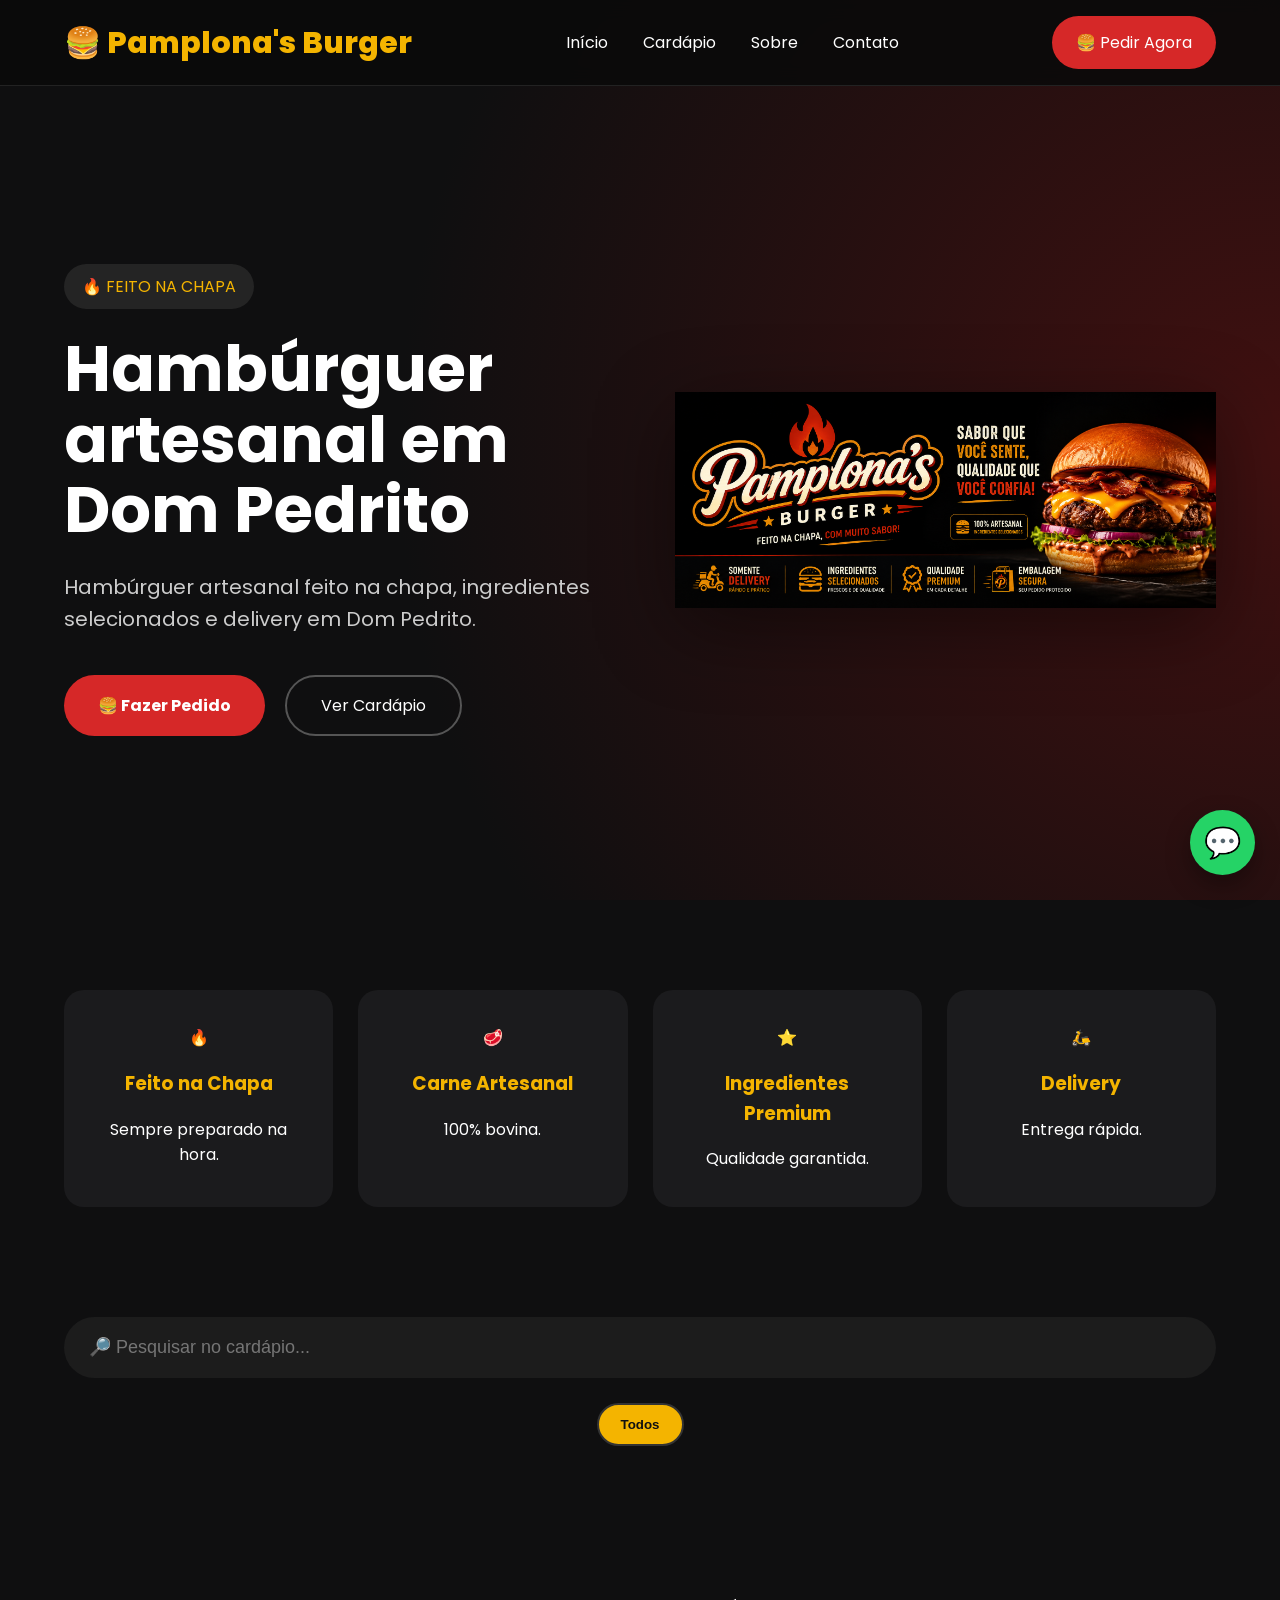
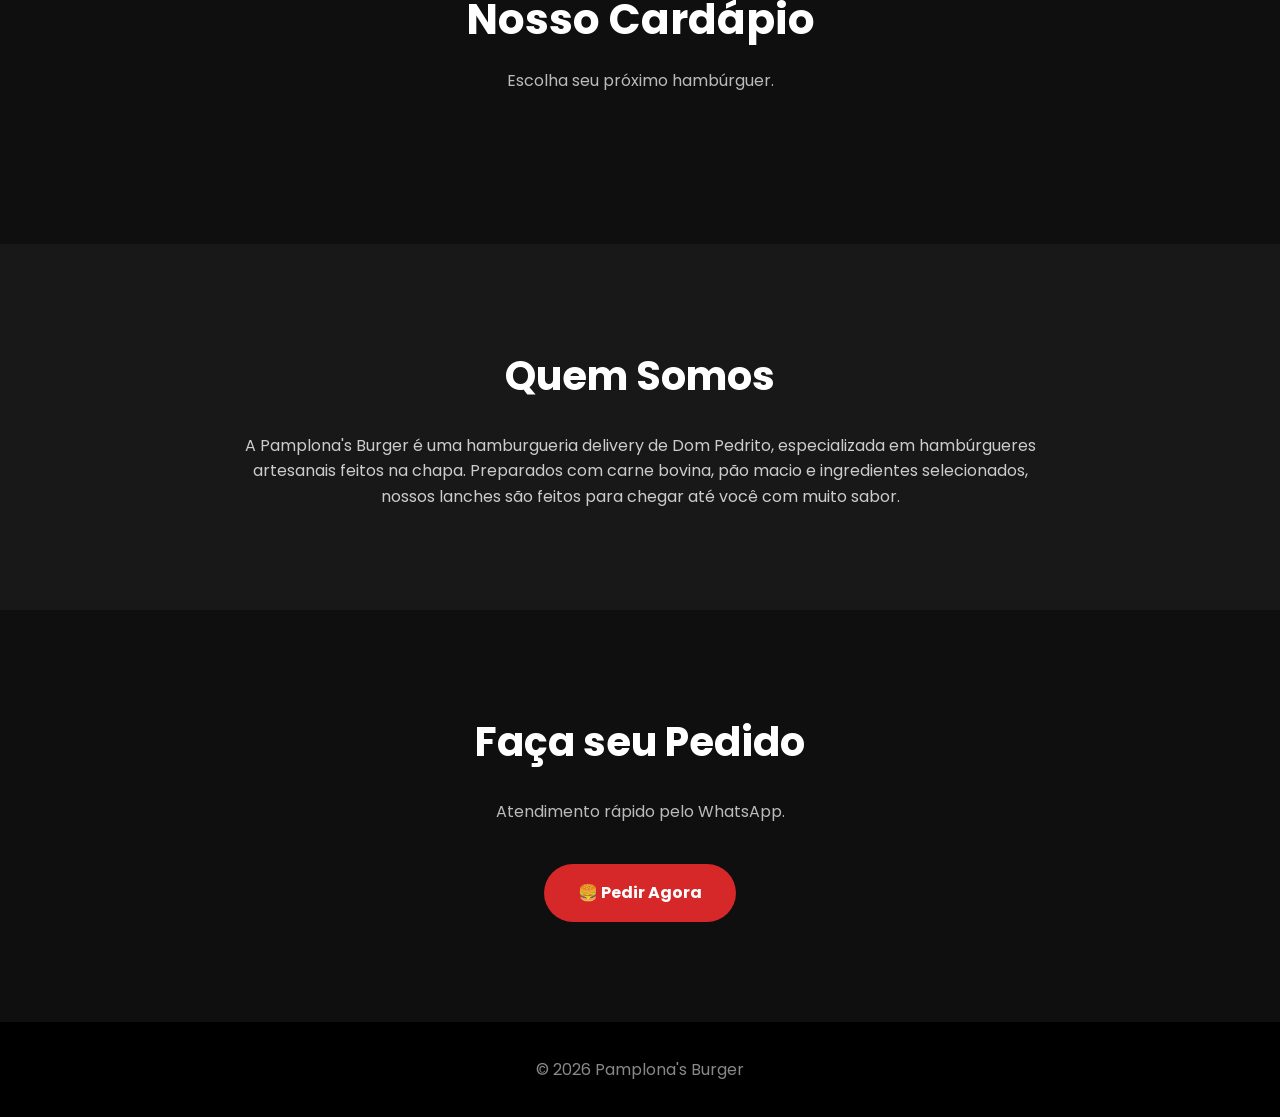
<file: index.html>
<!DOCTYPE html>
<html lang="pt-BR">

<head>

    <meta charset="UTF-8">
    <meta name="viewport" content="width=device-width, initial-scale=1.0">

    <title>Pamplona's Burger | Hambúrguer em Dom Pedrito</title>

    <meta name="description"
    content="Pamplona's Burger: hambúrguer artesanal feito na chapa em Dom Pedrito. Lanches, hambúrgueres e delivery com muito sabor. Faça seu pedido pelo WhatsApp.">

    <meta name="keywords"
    content="hambúrguer em Dom Pedrito, hamburgueria em Dom Pedrito, lanche em Dom Pedrito, delivery em Dom Pedrito, hambúrguer artesanal Dom Pedrito, lanche delivery Dom Pedrito">
    <link rel="stylesheet" href="css/style.css">
    <link rel="stylesheet" href="css/responsive.css">

    <link rel="preconnect" href="https://fonts.googleapis.com">
    <link rel="preconnect" href="https://fonts.gstatic.com" crossorigin>

    <link href="https://fonts.googleapis.com/css2?family=Poppins:wght@300;400;500;600;700;800&display=swap"
        rel="stylesheet">
    <link rel="canonical"
      href="https://pamplonas-burger.pamplonahamburger.workers.dev/">

<meta property="og:type" content="website">

<meta property="og:title"
      content="Pamplona's Burger | Hambúrguer em Dom Pedrito">

<meta property="og:description"
      content="Hambúrguer artesanal feito na chapa em Dom Pedrito. Peça seu lanche pelo WhatsApp.">

<meta property="og:url"
      content="https://pamplonas-burger.pamplonahamburger.workers.dev/">

<meta property="og:locale" content="pt_BR">

<script type="application/ld+json">
{
  "@context": "https://schema.org",
  "@type": "Restaurant",
  "@id": "https://pamplonas-burger.pamplonahamburger.workers.dev/#restaurant",
  "name": "Pamplona's Burger",
  "url": "https://pamplonas-burger.pamplonahamburger.workers.dev/",
  "telephone": "+55 53 99920-4707",
  "servesCuisine": [
    "Hambúrguer",
    "Lanches"
  ],
  "description": "Hambúrguer artesanal feito na chapa em Dom Pedrito, com delivery.",
  "areaServed": {
    "@type": "City",
    "name": "Dom Pedrito",
    "containedInPlace": {
      "@type": "State",
      "name": "Rio Grande do Sul"
    },
    "containedInCountry": {
      "@type": "Country",
      "name": "Brasil"
    }
  },
  "priceRange": "$$",
  "sameAs": []
}
</script>
</head>

<body>

<header>

    <div class="container header-content">

        <div class="logo">

            🍔 Pamplona's Burger

        </div>

        <nav>

            <a href="#">Início</a>

            <a href="#cardapio">Cardápio</a>

            <a href="#sobre">Sobre</a>

            <a href="#contato">Contato</a>

        </nav>

    
    <a
    class="btn-header"
    data-whatsapp="Olá! Quero fazer um pedido na Pamplona's Burger.">

    🍔 Pedir Agora

</a>
    </div>

</header>


<section class="hero">

    <div class="container hero-grid">

        <div class="hero-text">

            <span class="tag">

                🔥 FEITO NA CHAPA

            </span>

            <h1>
                Hambúrguer artesanal em Dom Pedrito
            </h1>

            <p>
                Hambúrguer artesanal feito na chapa, ingredientes selecionados
                e delivery em Dom Pedrito.
            </p>

            <div class="hero-buttons">

    <a
        class="btn-primary"
        data-whatsapp="Olá! Quero fazer um pedido na Pamplona's Burger.">

        🍔 Fazer Pedido

    </a>

    <a
        class="btn-secondary"
        href="#cardapio">

        Ver Cardápio

    </a>

</div>

        </div>

        <div class="hero-image">

            <img
            src="assets/images/banner.png"
            alt="Hambúrguer">

        </div>

    </div>

</section>


<section class="features">

    <div class="container cards">

        <div class="card">

            🔥

            <h3>Feito na Chapa</h3>

            <p>Sempre preparado na hora.</p>

        </div>

        <div class="card">

            🥩

            <h3>Carne Artesanal</h3>

            <p>100% bovina.</p>

        </div>

        <div class="card">

            ⭐

            <h3>Ingredientes Premium</h3>

            <p>Qualidade garantida.</p>

        </div>

        <div class="card">

            🛵

            <h3>Delivery</h3>

            <p>Entrega rápida.</p>

        </div>

    </div>

</section>


<section class="search-area">

    <div class="container">

        <input
            id="pesquisa"
            type="text"
            placeholder="🔎 Pesquisar no cardápio...">

        <div id="filtros" class="filtros"></div>

    </div>

</section>


<section id="cardapio" class="menu">

    <div class="container">

        <h2>

            Nosso Cardápio

        </h2>

        <p class="subtitle">

            Escolha seu próximo hambúrguer.

        </p>

        <div id="listaProdutos">

        </div>

    </div>

</section>


<section id="sobre" class="about">

    <div class="container">

        <h2>

            Quem Somos

        </h2>

        <p>

    A Pamplona's Burger é uma hamburgueria delivery de Dom Pedrito,
    especializada em hambúrgueres artesanais feitos na chapa.
    Preparados com carne bovina, pão macio e ingredientes selecionados,
    nossos lanches são feitos para chegar até você com muito sabor.

        </p>

    </div>

</section>


<section id="contato" class="contact">

    <div class="container">

        <h2>

            Faça seu Pedido

        </h2>

        <p>

            Atendimento rápido pelo WhatsApp.

        </p>

        <a
    class="btn-primary"
    data-whatsapp="Olá! Quero fazer um pedido na Pamplona's Burger.">

    🍔 Pedir Agora

</a>
    </div>

</section>


<footer>

    <div class="container">

        © 2026 Pamplona's Burger

    </div>

</footer>


<a
class="whatsapp-float"
data-whatsapp="Olá! Quero fazer um pedido na Pamplona's Burger.">

💬
</a>

<script src="js/config.js"></script>
<script src="js/api.js"></script>
<script src="js/script.js"></script>
<script src="js/cardapio.js"></script>

</body>
</html>
</file>
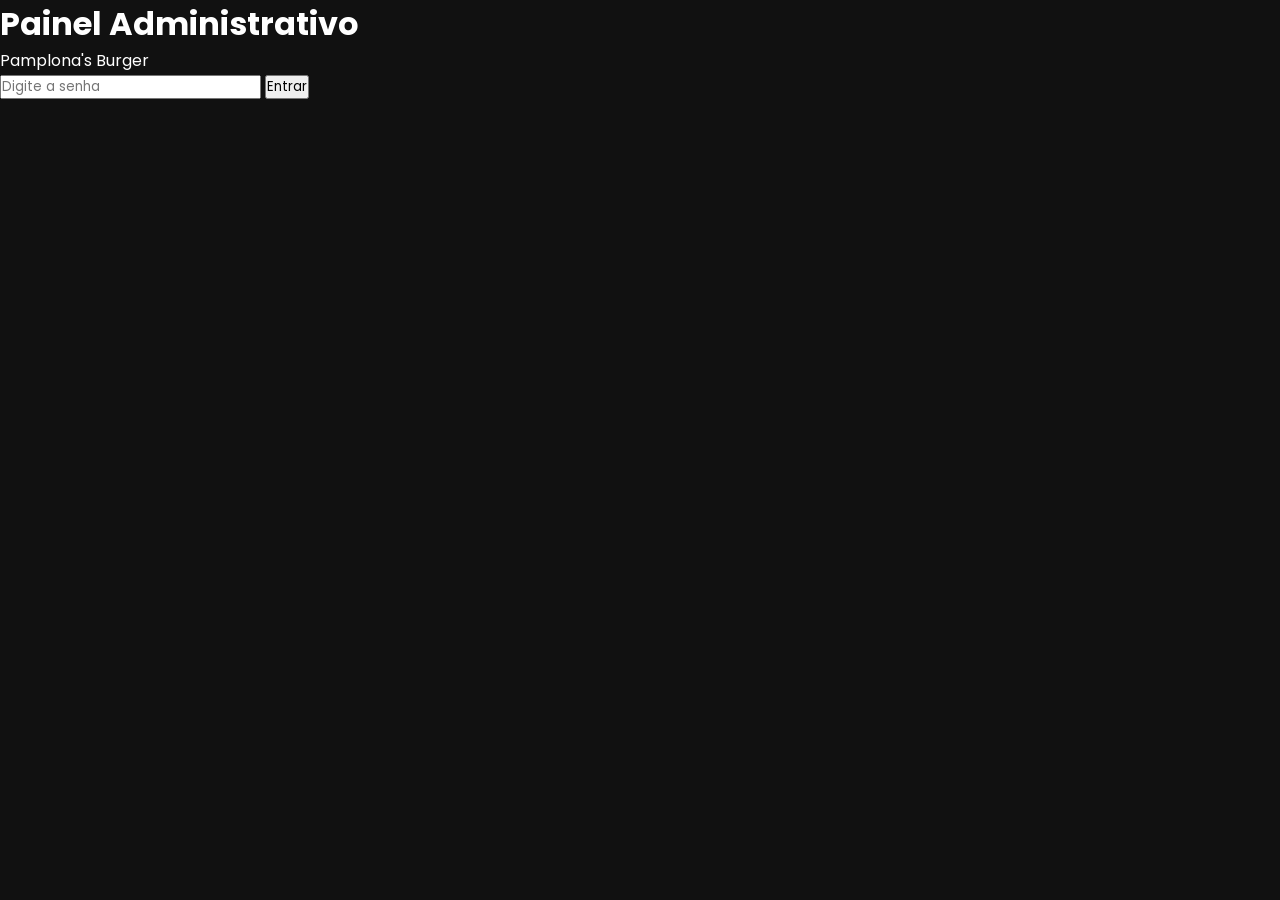
<file: admin.html>
<!DOCTYPE html>
<html lang="pt-BR">

<head>

    <meta charset="UTF-8">
    <meta name="viewport" content="width=device-width, initial-scale=1.0">

    <title>Painel Administrativo</title>

    <link rel="stylesheet" href="css/admin.css">

    <link rel="preconnect" href="https://fonts.googleapis.com">
    <link rel="preconnect" href="https://fonts.gstatic.com" crossorigin>

    <link href="https://fonts.googleapis.com/css2?family=Poppins:wght@300;400;500;600;700;800&display=swap" rel="stylesheet">

</head>

<body>

    <div class="login-box">

        <h1>Painel Administrativo</h1>

        <p>Pamplona's Burger</p>

        <form id="loginForm">

            <input
                type="password"
                id="senha"
                name="senha"
                placeholder="Digite a senha"
                autocomplete="current-password"
                required>

            <button type="submit">

                Entrar

            </button>

        </form>

        <span id="erro"></span>

    </div>

    <script src="js/admin.js"></script>

</body>

</html>
</file>
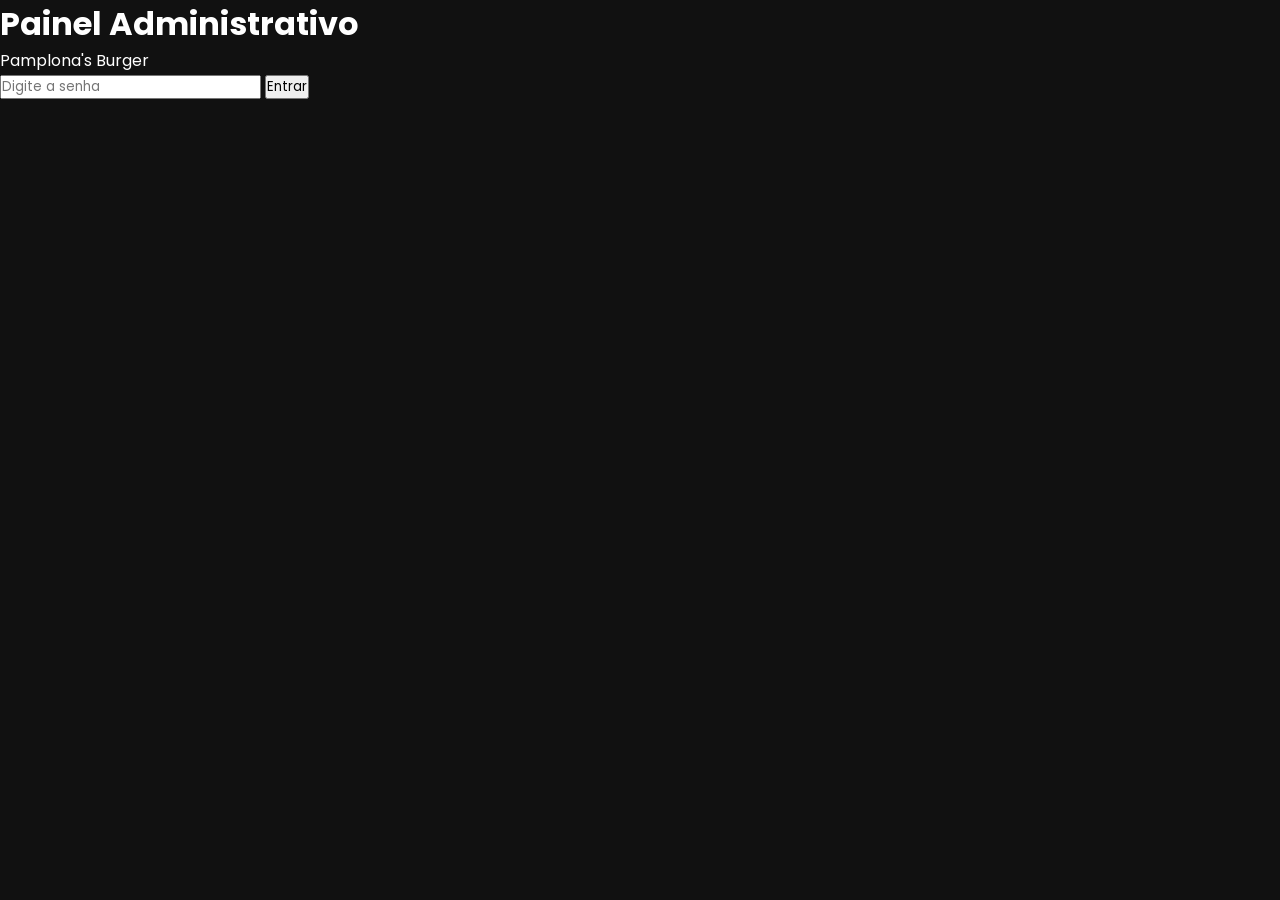
<file: dashboard.html>
<!DOCTYPE html>
<html lang="pt-BR">

<head>

<meta charset="UTF-8">
<meta name="viewport" content="width=device-width, initial-scale=1">

<title>Painel Administrativo</title>

<link rel="stylesheet" href="css/admin.css">

<link rel="preconnect" href="https://fonts.googleapis.com">
<link rel="preconnect" href="https://fonts.gstatic.com" crossorigin>

<link href="https://fonts.googleapis.com/css2?family=Poppins:wght@300;400;500;600;700;800&display=swap" rel="stylesheet">

</head>

<body>

<header class="topo">

    <h1>🍔 Painel Pamplona's Burger</h1>

    <button id="novoProduto">

        + Novo Produto

    </button>

</header>

<main class="conteudo">

    <table>

        <thead>

            <tr>

                <th>Imagem</th>

                <th>Nome</th>

                <th>Categoria</th>

                <th>Preço</th>

                <th>Disponível</th>

                <th>Destaque</th>

                <th>Ações</th>

            </tr>

        </thead>

        <tbody id="listaProdutos">

        </tbody>

    </table>

</main>

<script src="js/config.js"></script>
<script src="js/api.js"></script>
<script src="js/dashboard.js"></script>

</body>

</html>
</file>
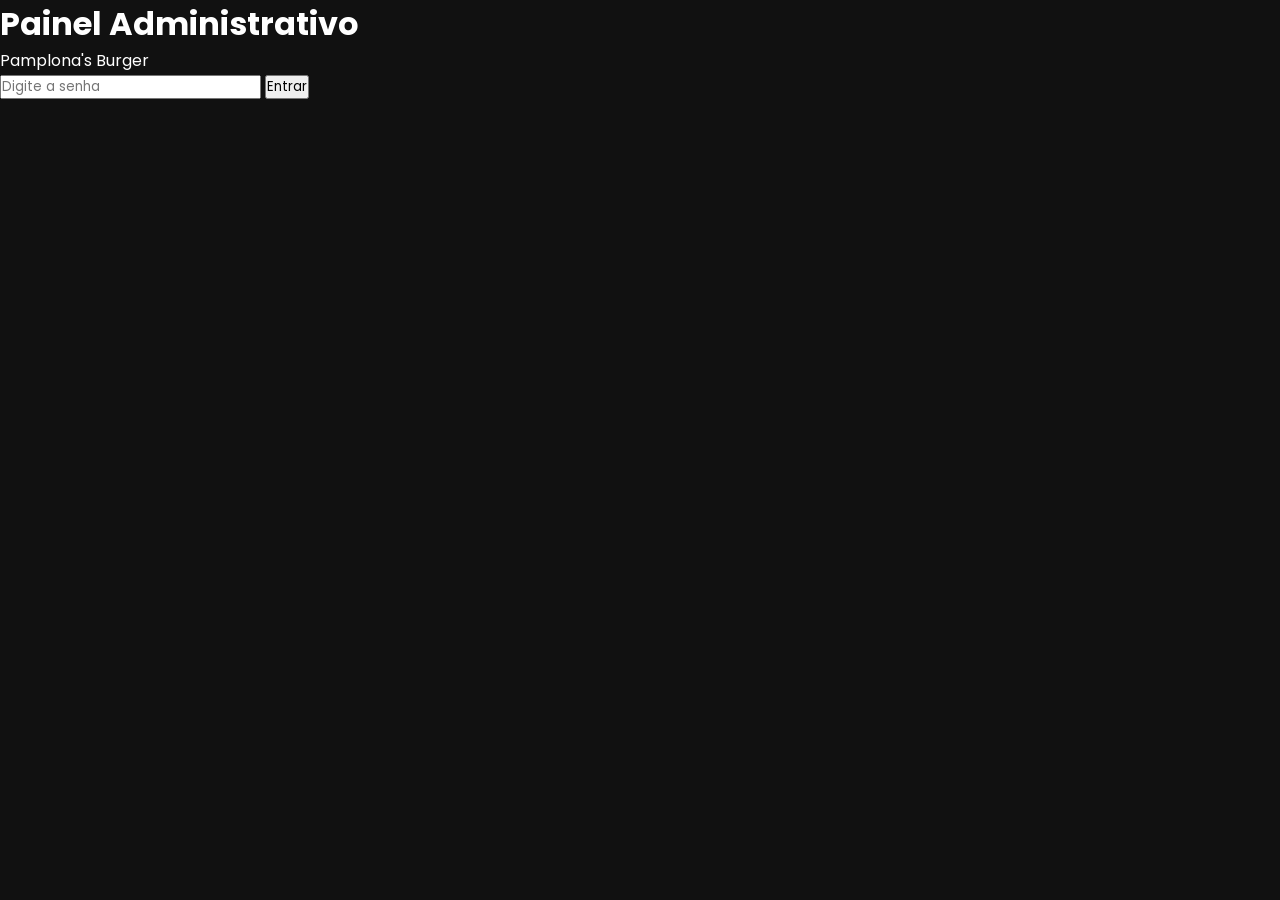
<file: pedidos.html>
<!DOCTYPE html>
<html lang="pt-BR">

<head>

    <meta charset="UTF-8">

    <meta
        name="viewport"
        content="width=device-width, initial-scale=1.0">

    <title>Novo Pedido - Pamplona's Burger</title>

    <link
        rel="stylesheet"
        href="css/pedidos.css">

</head>

<body>

<header class="topo">

    <div>
        <h1>🍔 Novo Pedido</h1>
        <p>Pamplona's Burger</p>
    </div>

    <a href="dashboard.html">
        ← Painel
    </a>

</header>


<main class="pagina">

    <!-- CLIENTE -->

    <section class="bloco">

        <h2>👤 Dados do Cliente</h2>

        <div class="campos">

            <div>
                <label>Nome</label>

                <input
                    id="cliente"
                    type="text"
                    placeholder="Nome do cliente">
            </div>

            <div>
                <label>Telefone</label>

                <input
                    id="telefone"
                    type="tel"
                    placeholder="Telefone">
            </div>

        </div>

    </section>


    <!-- PRODUTOS -->

    <section class="bloco">

        <h2>🍔 Produtos</h2>

        <div
            id="listaProdutos"
            class="lista-produtos">

            <p>Carregando produtos...</p>

        </div>

    </section>


    <!-- CARRINHO -->

    <section class="bloco">

        <h2>🛒 Pedido</h2>

        <div id="carrinho">

            <p class="vazio">
                Nenhum produto adicionado.
            </p>

        </div>

        <div class="total">

            <span>Total</span>

            <strong id="total">
                R$ 0,00
            </strong>

        </div>

    </section>


    <!-- ENTREGA -->

    <section class="bloco">

        <h2>🛵 Entrega</h2>

        <label>Endereço</label>

        <textarea
            id="endereco"
            rows="3"
            placeholder="Rua, número, bairro..."></textarea>

    </section>


    <!-- PAGAMENTO -->

    <section class="bloco">

        <h2>💳 Pagamento</h2>

        <div class="pagamentos">

            <label>
                <input
                    type="radio"
                    name="pagamento"
                    value="PIX"
                    checked>

                PIX
            </label>

            <label>
                <input
                    type="radio"
                    name="pagamento"
                    value="Dinheiro">

                Dinheiro
            </label>

            <label>
                <input
                    type="radio"
                    name="pagamento"
                    value="Cartão">

                Cartão
            </label>

        </div>

    </section>


    <!-- OBSERVAÇÃO -->

    <section class="bloco">

        <h2>📝 Observações</h2>

        <textarea
            id="observacao"
            rows="4"
            placeholder="Ex.: X-Salada sem tomate..."></textarea>

    </section>


    <!-- ENVIAR -->

    <section class="acao">

        <button
            id="enviarPedido"
            type="button">

            🖨️ ENVIAR PARA COZINHA

        </button>

    </section>

</main>


<script src="js/config.js"></script>
<script src="js/api.js"></script>
<script src="js/pedidos.js"></script>

</body>

</html>
</file>
<file: css/style.css>
/* ===========================
   RESET
=========================== */

*{
    margin:0;
    padding:0;
    box-sizing:border-box;
}

html{
    scroll-behavior:smooth;
}

body{
    font-family:'Poppins',sans-serif;
    background:#0f0f10;
    color:#fff;
    line-height:1.6;
}

img{
    display:block;
    max-width:100%;
}

a{
    text-decoration:none;
}

.container{
    width:min(1200px,90%);
    margin:auto;
}

/* ===========================
   HEADER
=========================== */

header{

    position:fixed;
    top:0;
    left:0;
    width:100%;

    background:rgba(10,10,10,.90);

    backdrop-filter:blur(10px);

    border-bottom:1px solid #222;

    z-index:999;

}

.header-content{

    display:flex;
    justify-content:space-between;
    align-items:center;

    height:85px;

}

.logo{

    color:#F4B400;

    font-size:30px;

    font-weight:800;

}

nav{

    display:flex;

    gap:35px;

}

nav a{

    color:#fff;

    transition:.3s;

}

nav a:hover{

    color:#F4B400;

}

.btn-header{

    background:#D62828;

    color:#fff;

    padding:14px 24px;

    border-radius:40px;

    transition:.3s;

}

.btn-header:hover{

    background:#F4B400;

    color:#111;

}

/* ===========================
   HERO
=========================== */

.hero{

    min-height:100vh;

    display:flex;

    align-items:center;

    padding-top:100px;

    background:
    radial-gradient(circle at right,#411010 0%,#0f0f10 65%);

}

.hero-grid{

    display:grid;

    grid-template-columns:1fr 1fr;

    gap:70px;

    align-items:center;

}

.tag{

    display:inline-block;

    background:#242424;

    color:#F4B400;

    padding:10px 18px;

    border-radius:30px;

    margin-bottom:25px;

}

.hero h1{

    font-size:64px;

    line-height:1.1;

    margin-bottom:25px;

}

.hero p{

    font-size:20px;

    color:#ccc;

    margin-bottom:40px;

}

.hero-buttons{

    display:flex;

    gap:20px;

    flex-wrap:wrap;

}

.btn-primary{

    background:#D62828;

    color:#fff;

    padding:16px 34px;

    border-radius:40px;

    font-weight:700;

    transition:.3s;

}

.btn-primary:hover{

    background:#F4B400;

    color:#111;

}

.btn-secondary{

    border:2px solid #555;

    color:#fff;

    padding:16px 34px;

    border-radius:40px;

    transition:.3s;

}

.btn-secondary:hover{

    border-color:#F4B400;

    color:#F4B400;

}

.hero-image img{

    width:100%;

    max-width:580px;

    margin:auto;

    filter:drop-shadow(0 20px 40px rgba(0,0,0,.45));

}

/* ===========================
   DIFERENCIAIS
=========================== */

.features{

    padding:90px 0;

}

.cards{

    display:grid;

    grid-template-columns:repeat(4,1fr);

    gap:25px;

}

.card{

    background:#1b1b1d;

    padding:35px;

    border-radius:20px;

    text-align:center;

    transition:.3s;

}

.card:hover{

    transform:translateY(-8px);

    background:#242426;

}

.card h3{

    margin:18px 0;

    color:#F4B400;

}

/* ===========================
   BUSCA
=========================== */

.search-area{

    padding:20px 0 50px;

}

#pesquisa{

    width:100%;

    background:#1c1c1c;

    border:none;

    border-radius:50px;

    padding:20px 25px;

    color:#fff;

    font-size:18px;

    outline:none;

}

/* ===========================
   CARDÁPIO
=========================== */

.menu{

    padding:90px 0;

}

.menu h2{

    font-size:42px;

    text-align:center;

}

.subtitle{

    text-align:center;

    color:#bbb;

    margin:15px 0 60px;

}

.categoria{

    margin-bottom:70px;

}

.categoria h3{

    color:#F4B400;

    margin-bottom:30px;

    font-size:34px;

}

.products{

    display:grid;

    grid-template-columns:repeat(auto-fit,minmax(320px,1fr));

    gap:30px;

}

.product{

    background:#1b1b1d;

    border-radius:20px;

    overflow:hidden;

    transition:.3s;

}

.product:hover{

    transform:translateY(-8px);

}

.product img{

    width:100%;

    height:240px;

    object-fit:cover;

}

.product h3{

    padding:20px;

    color:#F4B400;

}

.product p{

    padding:0 20px;

    color:#ccc;

    min-height:60px;

}

.product span{

    display:block;

    padding:20px;

    font-size:28px;

    font-weight:bold;

}

.product .btn-primary{

    display:block;

    margin:0 20px 20px;

    text-align:center;

}

/* ===========================
   SOBRE
=========================== */

.about{

    background:#181818;

    padding:100px 0;

    text-align:center;

}

.about h2{

    font-size:40px;

    margin-bottom:25px;

}

.about p{

    max-width:800px;

    margin:auto;

    color:#ccc;

}

/* ===========================
   CONTATO
=========================== */

.contact{

    padding:100px 0;

    text-align:center;

}

.contact h2{

    font-size:40px;

}

.contact p{

    color:#bbb;

    margin:25px 0 40px;

}

/* ===========================
   FOOTER
=========================== */

footer{

    background:#000;

    padding:35px;

    text-align:center;

    color:#888;

}

/* ===========================
   WHATSAPP
=========================== */

.whatsapp-float{

    position:fixed;

    right:25px;

    bottom:25px;

    width:65px;

    height:65px;

    border-radius:50%;

    background:#25D366;

    color:#fff;

    display:flex;

    align-items:center;

    justify-content:center;

    font-size:30px;

    box-shadow:0 10px 25px rgba(0,0,0,.35);

    z-index:999;

    transition:.3s;

}

.whatsapp-float:hover{

    transform:scale(1.08);

}
/* ===========================
   ANIMAÇÕES
=========================== */

.product,
.card{

    opacity:0;

    transform:translateY(40px);

    transition:.6s;

}

.product.show,
.card.show{

    opacity:1;

    transform:translateY(0);

}

.product{

    box-shadow:0 15px 35px rgba(0,0,0,.25);

}

.product:hover{

    box-shadow:0 20px 45px rgba(0,0,0,.40);

}
/* ===========================
   FILTROS
=========================== */

.filtros{

    display:flex;
    gap:15px;
    flex-wrap:wrap;
    margin-top:25px;
    justify-content:center;

}

.filtro{

    background:#222;
    color:#fff;
    border:2px solid #333;
    padding:12px 22px;
    border-radius:40px;
    cursor:pointer;
    transition:.3s;
    font-weight:600;

}

.filtro:hover{

    background:#D62828;

}

.filtro.ativo{

    background:#F4B400;
    color:#111;

}
/* ===========================
   CARD PREMIUM
=========================== */

.product{

    position:relative;

    background:#1b1b1d;

    border-radius:22px;

    overflow:hidden;

    transition:.35s;

}

.product:hover{

    transform:translateY(-10px);

}

.product img{

    width:100%;

    height:240px;

    object-fit:cover;

}

.product-info{

    padding:22px;

}

.product h3{

    padding:0;

    margin-bottom:10px;

    color:#F4B400;

}

.product p{

    padding:0;

    color:#cfcfcf;

    min-height:55px;

    font-size:15px;

}

.product-footer{

    display:flex;

    justify-content:space-between;

    align-items:center;

    margin-top:25px;

}

.price{

    font-size:30px;

    font-weight:700;

    color:#fff;

}

.btn-buy{

    background:#D62828;

    color:#fff;

    padding:12px 18px;

    border-radius:30px;

    transition:.3s;

    font-weight:600;

}

.btn-buy:hover{

    background:#F4B400;

    color:#111;

}

.badge{

    position:absolute;

    top:15px;

    left:15px;

    background:#F4B400;

    color:#111;

    padding:8px 14px;

    border-radius:30px;

    font-size:13px;

    font-weight:700;

    z-index:10;

}
.btn-primary,
.btn-buy{

    display:inline-flex;
    align-items:center;
    justify-content:center;

    text-decoration:none;

    color:#fff !important;

    font-size:16px;
    font-weight:700;

    cursor:pointer;

}

.btn-primary:hover,
.btn-buy:hover{

    color:#111 !important;

}
</file>
<file: css/responsive.css>
/* ===========================
   TABLETS
=========================== */

@media (max-width:1024px){

.hero-grid{

    grid-template-columns:1fr;
    text-align:center;

}

.hero-image{

    order:-1;

}

.cards{

    grid-template-columns:repeat(2,1fr);

}

nav{

    gap:20px;

}

.hero h1{

    font-size:48px;

}

}


/* ===========================
   CELULARES
=========================== */

@media (max-width:768px){

header{

    position:relative;

}

.header-content{

    flex-direction:column;

    height:auto;

    padding:20px 0;

    gap:20px;

}

nav{

    flex-wrap:wrap;

    justify-content:center;

}

.logo{

    font-size:26px;

}

.hero{

    padding:50px 0;

    min-height:auto;

}

.hero h1{

    font-size:38px;

}

.hero p{

    font-size:18px;

}

.hero-buttons{

    justify-content:center;

}

.cards{

    grid-template-columns:1fr;

}

.products{

    grid-template-columns:1fr;

}

.menu h2,
.about h2,
.contact h2{

    font-size:32px;

}

.product img{

    height:220px;

}

.btn-primary,
.btn-secondary,
.btn-header{

    width:100%;
    text-align:center;

}

.whatsapp-float{

    width:60px;
    height:60px;
    font-size:28px;

}

}


/* ===========================
   CELULARES PEQUENOS
=========================== */

@media (max-width:480px){

.container{

    width:94%;

}

.hero h1{

    font-size:32px;

}

.hero p{

    font-size:16px;

}

.tag{

    font-size:13px;

}

#pesquisa{

    font-size:16px;

    padding:18px;

}

.product span{

    font-size:24px;

}

}
</file>
<file: css/admin.css>
*{
    margin:0;
    padding:0;
    box-sizing:border-box;
    font-family:Poppins,sans-serif;
}

body{
    background:#111;
    color:#fff;
}

.topo{

    background:#181818;

    display:flex;
    justify-content:space-between;
    align-items:center;

    padding:20px 40px;

    border-bottom:1px solid #333;

}

.topo h1{

    color:#F4B400;
    font-size:30px;

}

.topo button{

    background:#D62828;
    color:#fff;

    border:none;

    padding:14px 24px;

    border-radius:10px;

    cursor:pointer;

    font-size:16px;
    font-weight:600;

}

.topo button:hover{

    background:#F4B400;
    color:#111;

}

.conteudo{

    width:min(1400px,95%);
    margin:40px auto;

}

table{

    width:100%;

    border-collapse:collapse;

    background:#1b1b1d;

    border-radius:15px;

    overflow:hidden;

}

th{

    background:#222;

    padding:18px;

    color:#F4B400;

    text-align:left;

}

td{

    padding:15px;

    border-bottom:1px solid #333;

}

tr:hover{

    background:#252525;

}

td img{

    width:70px;
    height:70px;

    object-fit:cover;

    border-radius:10px;

}

td button{

    border:none;

    cursor:pointer;

    padding:8px 10px;

    border-radius:8px;

    margin-right:8px;

    font-size:18px;

}

td button:first-child{

    background:#F4B400;

}

td button:last-child{

    background:#D62828;
    color:white;

}
</file>
<file: css/pedidos.css>
/* ==========================================
   PAMPLONA'S BURGER - PEDIDOS
========================================== */

* {
    box-sizing: border-box;
}

body {
    margin: 0;
    background: #f5f5f5;
    font-family: Arial, sans-serif;
    color: #222;
}

.topo {
    background: #111;
    color: white;
    padding: 20px;
    display: flex;
    justify-content: space-between;
    align-items: center;
}

.topo h1 {
    margin: 0;
    font-size: 24px;
}

.topo p {
    margin: 5px 0 0;
    color: #ccc;
}

.topo a {
    color: white;
    text-decoration: none;
    background: #d62828;
    padding: 10px 15px;
    border-radius: 8px;
}

.pagina {
    max-width: 900px;
    margin: 25px auto;
    padding: 0 15px;
}

.bloco {
    background: white;
    padding: 20px;
    margin-bottom: 20px;
    border-radius: 12px;
    box-shadow: 0 2px 8px rgba(0,0,0,.08);
}

.bloco h2 {
    margin-top: 0;
    margin-bottom: 18px;
}

.campos {
    display: grid;
    grid-template-columns: 1fr 1fr;
    gap: 15px;
}

label {
    display: block;
    font-weight: bold;
    margin-bottom: 6px;
}

input,
textarea {
    width: 100%;
    padding: 12px;
    border: 1px solid #ccc;
    border-radius: 8px;
    font-size: 16px;
}

textarea {
    resize: vertical;
}

.lista-produtos {
    display: grid;
    gap: 10px;
}

.produto-pedido {
    display: flex;
    justify-content: space-between;
    align-items: center;
    gap: 15px;
    padding: 15px;
    border: 1px solid #ddd;
    border-radius: 10px;
}

.produto-pedido > div {
    display: flex;
    flex-direction: column;
    gap: 5px;
}

.produto-pedido span {
    font-weight: bold;
}

.produto-pedido button {
    border: 0;
    background: #d62828;
    color: white;
    padding: 10px 15px;
    border-radius: 8px;
    cursor: pointer;
    font-weight: bold;
}

.item-carrinho {
    display: flex;
    justify-content: space-between;
    align-items: center;
    padding: 12px 0;
    border-bottom: 1px solid #eee;
}

.item-carrinho > div:first-child {
    display: flex;
    flex-direction: column;
    gap: 5px;
}

.quantidade {
    display: flex;
    align-items: center;
    gap: 12px;
}

.quantidade button {
    width: 35px;
    height: 35px;
    border: 0;
    border-radius: 50%;
    background: #111;
    color: white;
    font-size: 20px;
    cursor: pointer;
}

.total {
    display: flex;
    justify-content: space-between;
    margin-top: 20px;
    padding-top: 15px;
    border-top: 2px solid #222;
    font-size: 22px;
}

.vazio {
    color: #777;
}

.pagamentos {
    display: flex;
    gap: 20px;
    flex-wrap: wrap;
}

.pagamentos label {
    font-weight: normal;
}

.pagamentos input {
    width: auto;
}

.acao {
    padding-bottom: 40px;
}

#enviarPedido {
    width: 100%;
    padding: 18px;
    border: 0;
    border-radius: 12px;
    background: #d62828;
    color: white;
    font-size: 20px;
    font-weight: bold;
    cursor: pointer;
}

#enviarPedido:hover {
    background: #b51f1f;
}

@media (max-width: 650px) {

    .topo {
        flex-direction: column;
        align-items: stretch;
        gap: 15px;
    }

    .topo a {
        text-align: center;
    }

    .campos {
        grid-template-columns: 1fr;
    }

    .produto-pedido {
        align-items: stretch;
        flex-direction: column;
    }

    .produto-pedido button {
        width: 100%;
    }

    .item-carrinho {
        gap: 10px;
        flex-direction: column;
        align-items: stretch;
    }

}
</file>
